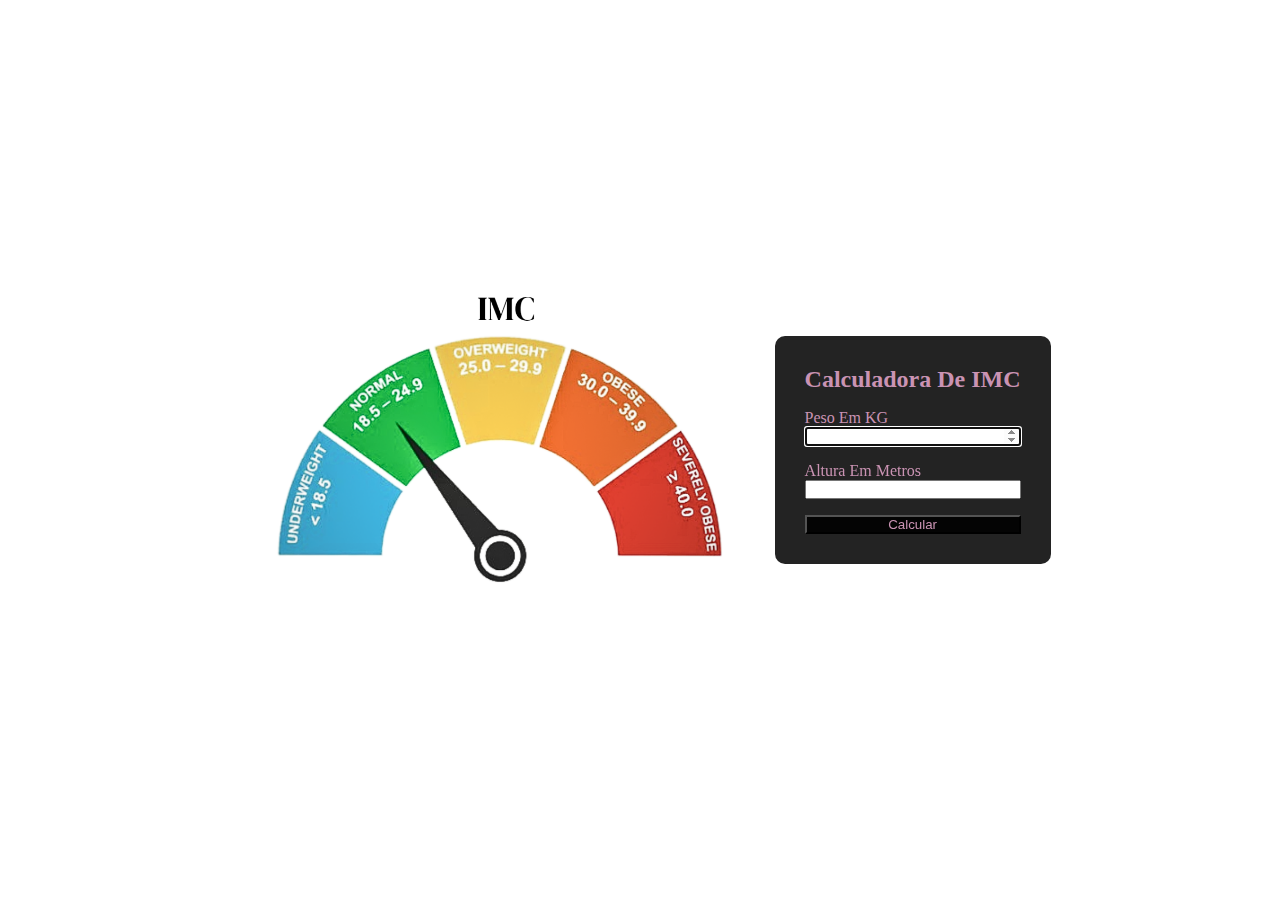
<file: pagina.imc/calculos-imc.html>
<!DOCTYPE html>
<html lang="pt-br">

<head>
    <meta charset="UTF-8">
    <meta name="viewport" content="width=device-width, initial-scale=1.0">
    <title>IMC</title>
    <link rel="stylesheet" href="./css/calculadora-imc-styles.css">
</head>

<body>
    <header></header>
    <main>
        <img class="img-principal" src="./img/IMC.Principal.PNG" alt="img.Principal">
        <section class="cartao">
            <h2 class="cartao__titulo">Calculadora De IMC</h2>
            <P>Peso Em KG</P>
            <input class="input-kg" type="number"autofocus>
            <P>Altura Em Metros</P>
            <input class="input-metros" type="number">
            <button class="botao-calcular">Calcular</button>
            <div class="Resultado">
                <p class="resultado__num"></p>
                <p class="resultado__texto"></p>
            </div>
        </section>
    </main>
    <footer></footer>
    <script src="./js/calculadora-imc.js"></script>
</body>

</html>
</file>
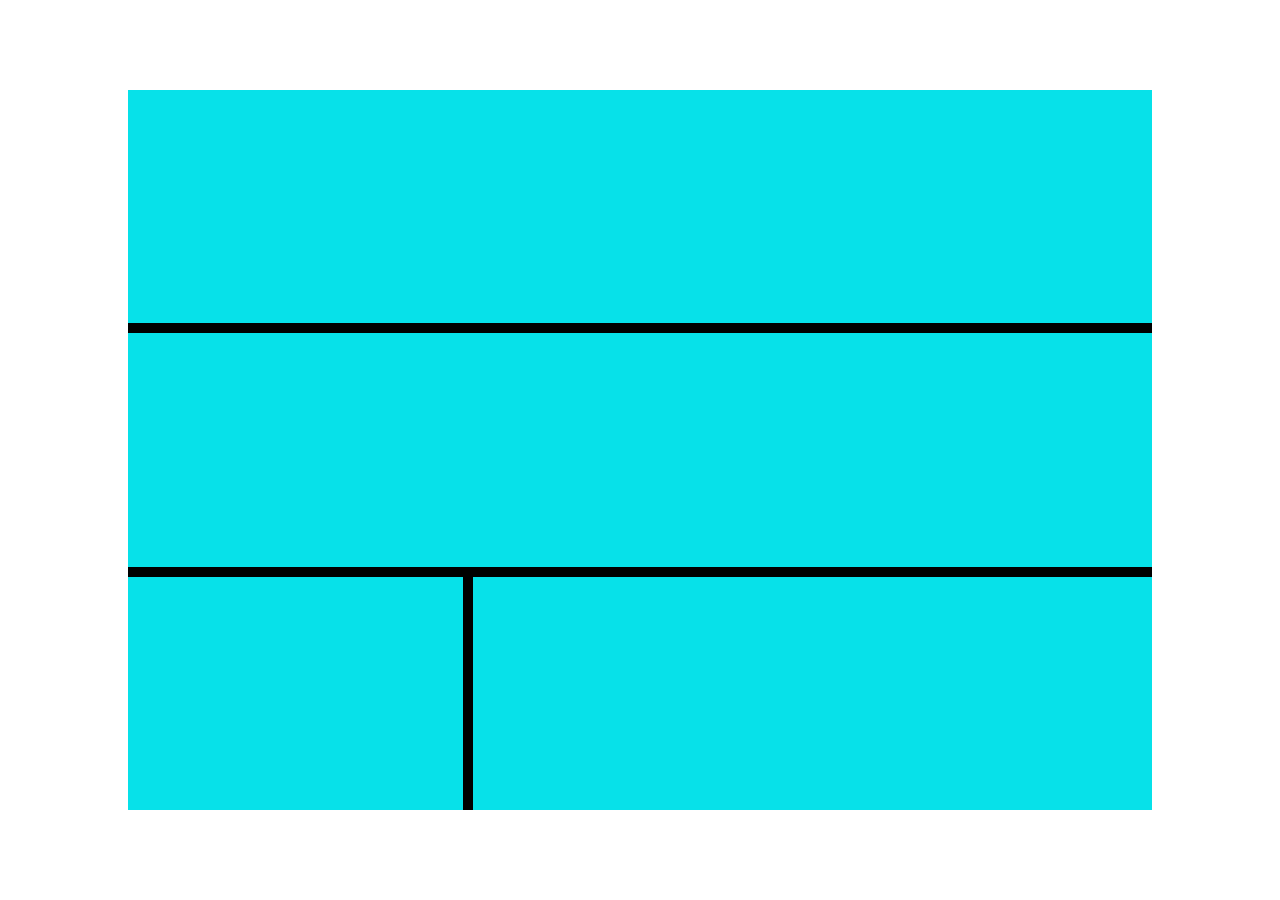
<file: teste/gid.html>
<!DOCTYPE html>
<html lang="en">
<head>
    <meta charset="UTF-8">
    <meta name="viewport" content="width=device-width, initial-scale=1.0">
    <title>grid teste</title>
    <link rel="stylesheet" href="grid.css">
</head>
<body>
    <section class="grid">
    <div class="grid-item"></div>  
    <div class="grid-item"></div>  
    <div class="grid-item"></div>  
    <div class="grid-item"></div>  
</section>
</body>
</html>
</file>
<file: pagina.imc/css/calculadora-imc-styles.css>
@import url('./style.css');
@import url('./color.css');
body{
    min-height: 100vh;
    display: flex;
    flex-direction: column;
    justify-content: space-between;
    background-color: var(--cor-2)
}
main{
    display: flex;
    justify-content: center;
    align-items: center;
    gap: 30px;
}
.img-principal{
    height: 20rem;
}
.cartao{ 
    background-color: var(--cor-3);
    padding: 30px;
 border-radius:10px;
 display: flex;
 flex-direction: column;

}
.cartao h2{
    margin-bottom: 1rem;
}
input{
    margin-bottom: 1rem;
    color: var(--cor 1);
    text-align: center;

}
.botao-calcular{
    background-color: var(--cor-3);
    cursor: pointer;
}
input[type=number]::-webkit-inner-spin-button{
    -webkit-appearance:nome;
}
.resultado__num{
    text-align: center;
}
.resultado__texto{
    text-align: center;
}
.teste{
    color:black;
    text-decoration: underline;
}
</file>
<file: teste/grid.css>
*{
    margin: 0;
    padding: 0;
}
body{
    height: 100vh;
    display: flex ;
    flex-direction: column ;
    justify-content: center;
}
.grid{
    background-color: black;
    width: 80%;
    height: 80%;
    gap: 10px;
    margin: auto;
    display: grid;
    grid-template-areas:
     "b1 b1 b1"
     "b2 b2 b2" 
     "b3 b4 b4";
   

}
.grid >:nth-child(1){
grid-area: b1;
}

.grid >:nth-child(2){
grid-area: b2;
}
grid >:nth-child(3){
    grid-area: b3;
    }
.grid >:nth-child(4){
    grid-area: b4;
    }
.grid-item {
    background-color: rgb(7, 225, 233);   
}
</file>
